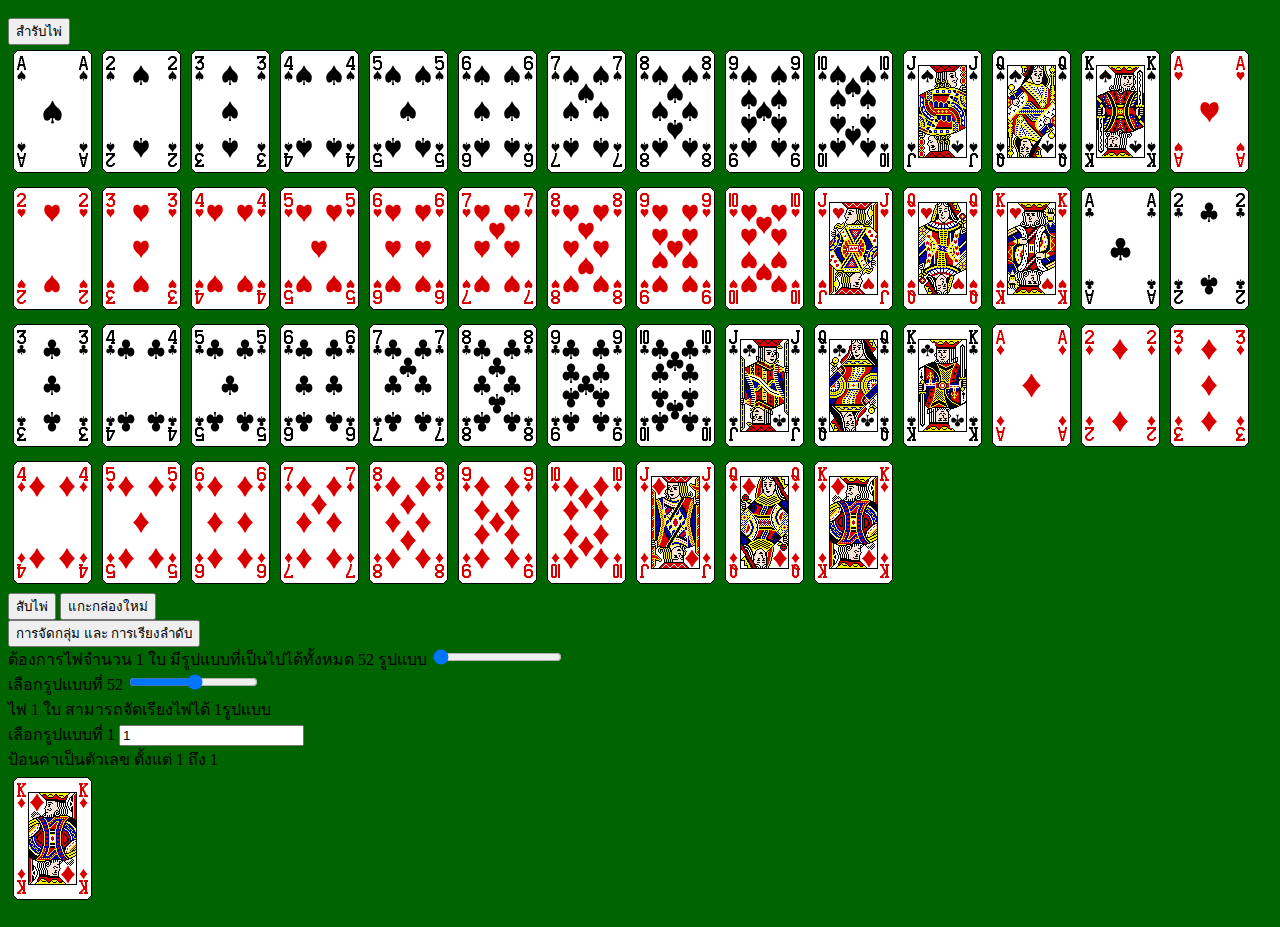
<file: card_math/index.html>
<!DOCTYPE html>
<html lang="en">
  <head>
    <meta charset="UTF-8" />
    <meta http-equiv="X-UA-Compatible" content="IE=edge" />
    <meta name="viewport" content="width=device-width, initial-scale=1.0" />
    <title>cards & Mathematics</title>
    <link
      href="https://cdn.jsdelivr.net/npm/bootstrap@5.2.2/dist/css/bootstrap.min.css"
      rel="stylesheet"
      integrity="sha384-Zenh87qX5JnK2Jl0vWa8Ck2rdkQ2Bzep5IDxbcnCeuOxjzrPF/et3URy9Bv1WTRi"
      crossorigin="anonymous"
    />
    <link rel="stylesheet" href="./css/style.css" />
  </head>
  <body>
    <div class="container">
      <div class="accordion" id="main">
        <div class="accordion-item bg-transparent border border-0">
          <div class="accordion-header">
            <button
              class="accordion-button fs-5 fw-bold"
              data-bs-toggle="collapse"
              data-bs-target="#collapseDeck"
            >
              สำรับไพ่
            </button>
          </div>
          <div
            class="accordion-collapse collapse show"
            id="collapseDeck"
            data-bs-parent="#main"
          >
            <div class="accordion-body">
              <div id="deck-area"></div>
              <div class="text-center">
                <button class="btn btn-danger" onclick="doShuffle()">
                  สับไพ่
                </button>
                <button class="btn btn-warning" onclick="doReset()">
                  แกะกล่องใหม่
                </button>
              </div>
            </div>
          </div>
        </div>
        <div class="accordion-item bg-transparent">
          <div class="accordion-header">
            <button
              class="accordion-button fs-5 fw-bold"
              data-bs-toggle="collapse"
              data-bs-target="#collapsecomb"
            >
              การจัดกลุ่ม และ การเรียงลำดับ
            </button>
          </div>
          <div
            class="accordion-collapse collapse"
            id="collapsecomb"
            data-bs-parent="#main"
          >
            <div class="accordion-body">
              <div class="row text-light">
                <div class="col-6 p-3">
                  <label for="comb_size" class="form-label">
                    ต้องการไพ่จำนวน <span id="comb_size_label"></span> ใบ
                    มีรูปแบบที่เป็นไปได้ทั้งหมด
                    <span id="amount_comb"></span> รูปแบบ
                  </label>
                  <input
                    type="range"
                    id="comb_size"
                    class="form-range"
                    min="1"
                    max="52"
                    value="1"
                    onchange="calCombination()"
                  />
                </div>
                <div class="col-6 p-3">
                  <label for="comb_id" class="form-label"
                    >เลือกรูปแบบที่ <span id="comb_id_label"></span
                  ></label>
                  <input
                    type="range"
                    id="comb_id"
                    class="form-range"
                    min="1"
                    max="1"
                    value="1"
                    onchange="selCombination()"
                  />
                </div>
              </div>
              <div class="row card mt-3 bg-transparent border border-warning">
                <div class="card-header bg-warning">
                  <div class="row card-title fw-bold">
                    <div class="col-6 p-3">
                      <label class="form-label">
                        ไพ่ <span id="perm_size_label"></span> ใบ
                        สามารถจัดเรียงไพ่ได้
                        <span id="amount_perm" class="text-break"></span>รูปแบบ
                      </label>
                    </div>
                    <div class="col-6 p-3">
                      <label for="" class="foem-label">
                        เลือกรูปแบบที่
                        <span id="perm_id_label" class="text-berak"></span>
                      </label>
                      <input
                        type="text"
                        id="perm_id"
                        class="form-control"
                        onchange="selPermutation()"
                      />
                      <div class="invalid-feedback">
                        ป้อนค่าเป็นตัวเลข ตั้งแต่ 1 ถึง
                        <span id="max_perm_id_label"></span>
                      </div>
                    </div>
                  </div>
                </div>
                <div class="card-body" id="permutation_area"></div>
              </div>
            </div>
          </div>
        </div>
      </div>
    </div>
    <!--  <div class="card mK spade"></div> -->
    <script
      src="https://cdn.jsdelivr.net/npm/bootstrap@5.2.2/dist/js/bootstrap.bundle.min.js"
      integrity="sha384-OERcA2EqjJCMA+/3y+gxIOqMEjwtxJY7qPCqsdltbNJuaOe923+mo//f6V8Qbsw3"
      crossorigin="anonymous"
    ></script>
    <script src="./js/app.js"></script>
  </body>
</html>
</file>
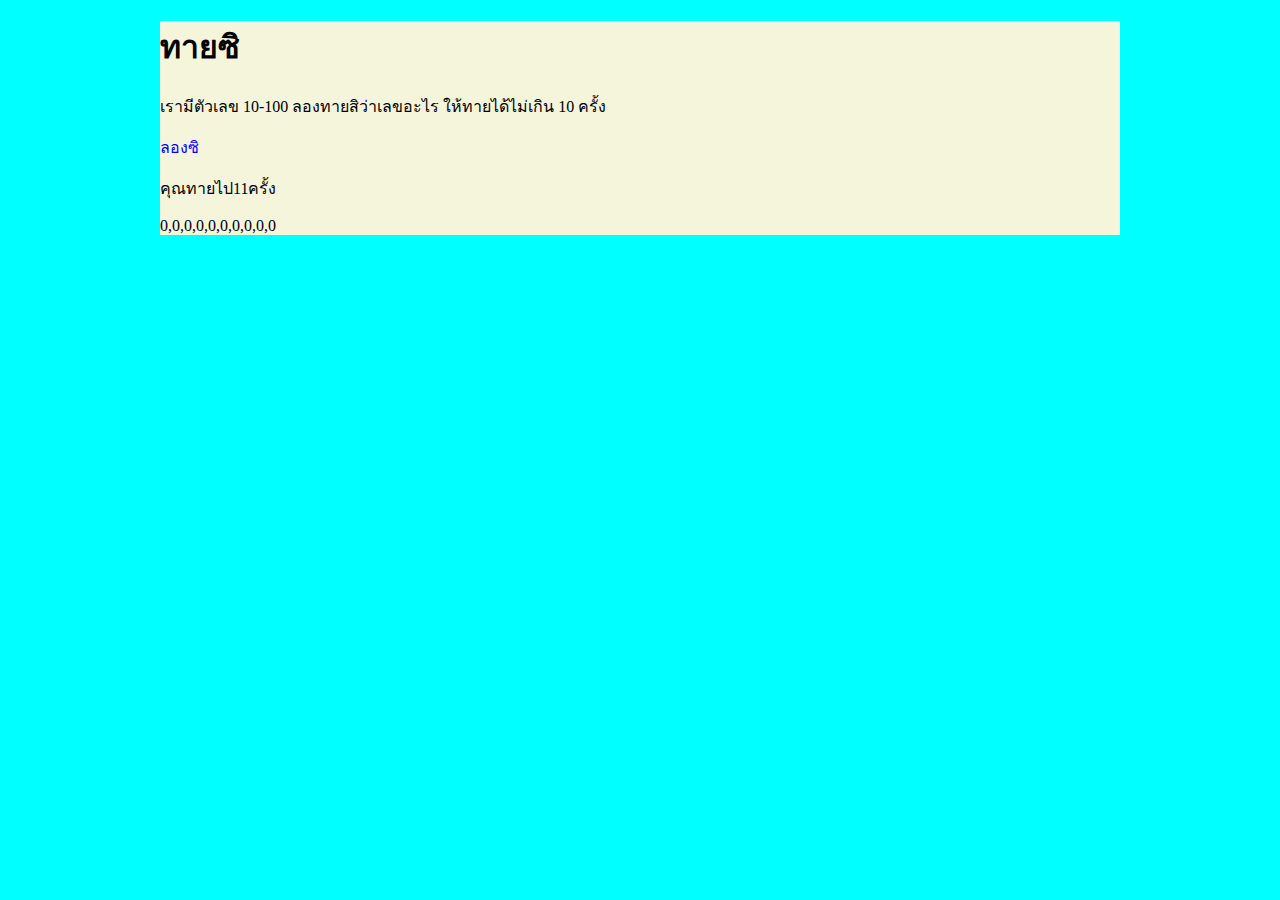
<file: GuessNumber lab2/index.html>
<!DOCTYPE html>
<html lang="en">
<head>
    <meta charset="UTF-8">
    <meta http-equiv="X-UA-Compatible" content="IE=edge">
    <meta name="viewport" content="width=device-width, initial-scale=1.0">
    <title>Guess Number</title>
    <style>
body{
    background-color: aqua;
}
div{
    background-color: beige;
    width: 960px;
    height: 100%;
    margin-left: auto;
    margin-right: auto;
}
#ABC {
    color: blue;
}
.tey {
    font-size: 1.5em;
}
    </style>
</head>
<body>
    <div>
        <h1>ทายซิ</h1>
        <p>เรามีตัวเลข 10-100 ลองทายสิว่าเลขอะไร ให้ทายได้ไม่เกิน 10 ครั้ง</p>
        <p id="ABC">ลองซิ</p>
        <p class="try">คุณทายไป 0 ครั้ง</p>
        <p class="try">[]</p>
    </div>
    <script>
        let number;
        let guesses;
        let tries;
        let Answer;

        number = Math.floor(Math.random()*100)+1;
        guesses = [];
        for(tries = 1; tries <= 10; tries = tries+1){
            Answer = +prompt('ทายมาเลย');
            guesses.push(Answer);
            if(+Answer > number) {
                alert('มากไป');
            }
            else if(+Answer < number) { 
                alert('น้อยไป');
            }  
            else{
                alert('ถูกต้องแล้วค้าบบ');
                break;
            }
         }
         document.querySelectorAll('.try')[0].innerHTML = 'คุณทายไป' + tries + 'ครั้ง';
         document.querySelectorAll('.try')[1].innerHTML = guesses;
    </script>
</body>
</html>
</file>
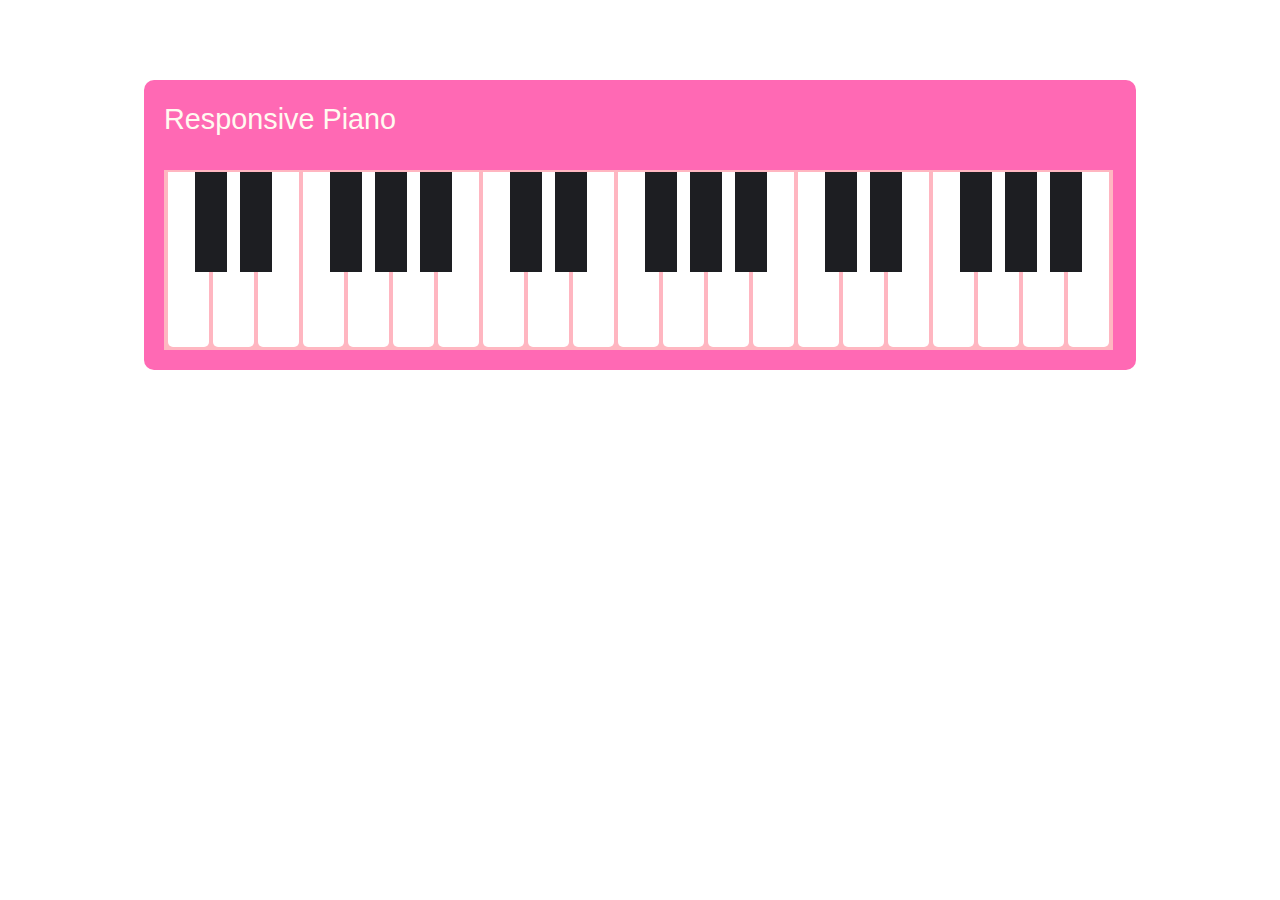
<file: Lab3 Responsive/index.html>
<!DOCTYPE html>
<html lang="en">
<head>
    <meta charset="UTF-8">
    <meta http-equiv="X-UA-Compatible" content="IE=edge">
    <meta name="viewport" content="width=device-width, initial-scale=1.0">
    <title>Responsive Piano</title>
    <link rel="stylesheet" href="./css/styles.css">
</head>
<body>
    <div id="piano">
        <div class="logo">Responsive Piano</div>
        <div class="keys">
            <!-- Small size -->
            <div class="key"></div>
            <div class="key black-key"></div>
            <div class="key black-key"></div>
            <div class="key"></div>
            <div class="key black-key"></div>
            <div class="key black-key"></div>
            <div class="key black-key"></div>
            <!-- medium size -->
            <div class="key"></div>
            <div class="key black-key"></div>
            <div class="key black-key"></div>
            <div class="key"></div>
            <div class="key black-key"></div>
            <div class="key black-key"></div>
            <div class="key black-key"></div>
            <!-- Large size -->
            <div class="key"></div>
            <div class="key black-key"></div>
            <div class="key black-key"></div>
            <div class="key"></div>
            <div class="key black-key"></div>
            <div class="key black-key"></div>
            <div class="key black-key"></div>
        </div>
    </div>
</body>
</html>
</file>
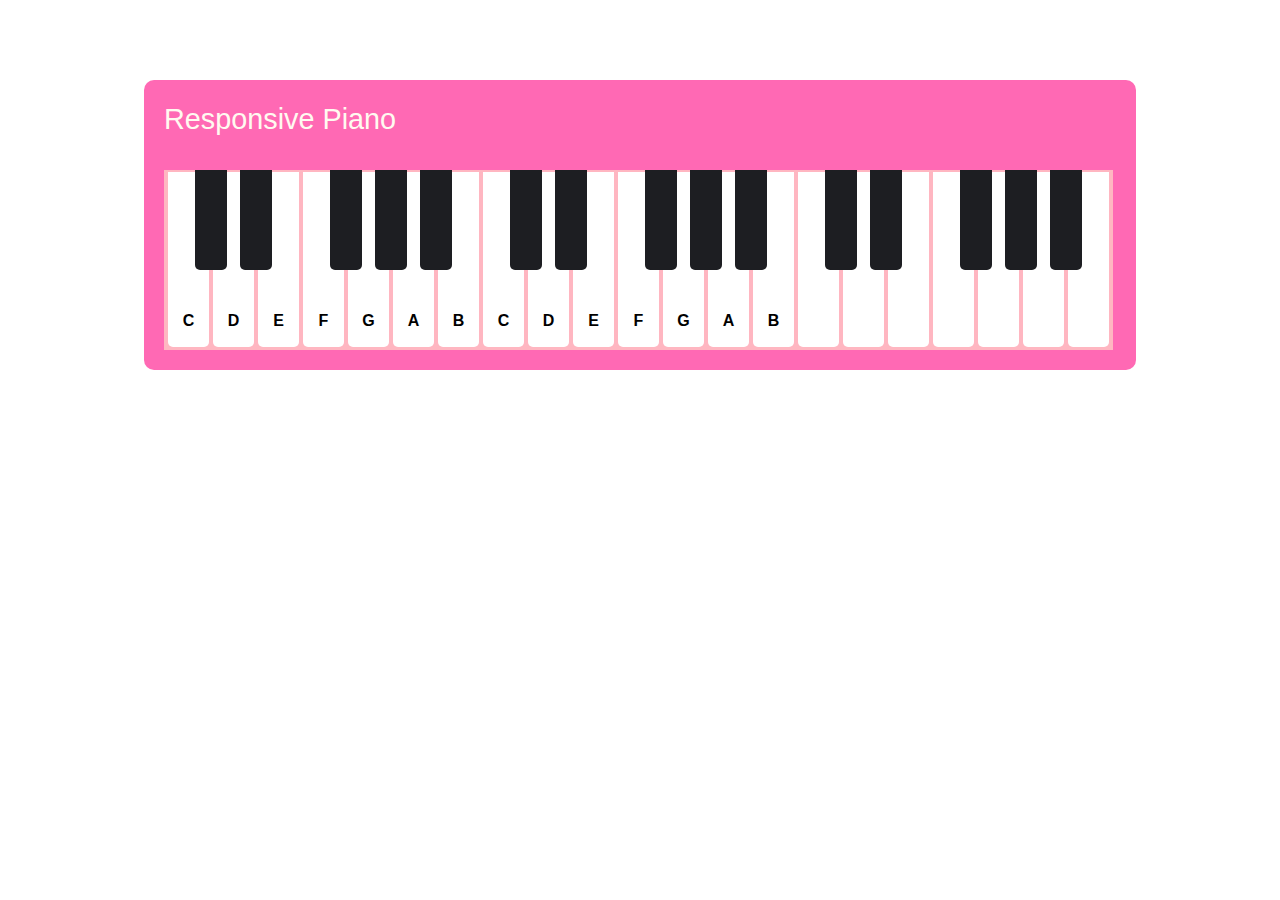
<file: Lab4 Event/index.html>
<!DOCTYPE html>
<html lang="en">
<head>
    <meta charset="UTF-8">
    <meta http-equiv="X-UA-Compatible" content="IE=edge">
    <meta name="viewport" content="width=device-width, initial-scale=1.0">
    <title>Responsive Piano</title>
    <link rel="stylesheet" href="./css/styles.css">
    <script src="./js/audiosynth.js"></script>
</head>
<body>
    <div id="piano">
        <div class="logo">Responsive Piano</div>
        <div class="keys">
            <!-- Small size -->
        <div class="octave" data-octave="3">
            <div class="key white" data-note="C" data-kb="a">C</div>
            <div class="key black" data-note="C#" data-kb="w"></div>
            <div class="key white" data-note="D" data-kb="s">D</div>
            <div class="key black" data-note="D#" data-kb="e"></div>
            <div class="key white" data-note="E" data-kb="d">E</div>
            <div class="key white" data-note="F" data-kb="f">F</div>
            <div class="key black" data-note="F#" data-kb="t"></div>
            <div class="key white" data-note="G" data-kb="g">G</div>
            <div class="key black" data-note="G#" data-kb="y"></div>
            <div class="key white" data-note="A" data-kb="h">A</div>
            <div class="key black" data-note="A#" data-kb="u"></div>
            <div class="key white" data-note="B" data-kb="j">B</div>
        </div>
            <!-- medium size -->
            <div class="octave" data-octave="3">
                <div class="key white" data-note="C">C</div>
                <div class="key black" data-note="C#"></div>
                <div class="key white" data-note="D">D</div>
                <div class="key black" data-note="D#"></div>
                <div class="key white" data-note="E">E</div>
                <div class="key white" data-note="F">F</div>
                <div class="key black" data-note="F#"></div>
                <div class="key white" data-note="G">G</div>
                <div class="key black" data-note="G#"></div>
                <div class="key white" data-note="A">A</div>
                <div class="key black" data-note="A#"></div>
                <div class="key white" data-note="B">B</div>
            </div>
            <!-- Large size -->
            <div class="octave" data-octave="3">
                <div class="key white" data-note="C"></div>
                <div class="key black" data-note="C#"></div>
                <div class="key white" data-note="D"></div>
                <div class="key black" data-note="D#"></div>
                <div class="key white" data-note="E"></div>
                <div class="key white" data-note="F"></div>
                <div class="key black" data-note="F#"></div>
                <div class="key white" data-note="G"></div>
                <div class="key black" data-note="G#"></div>
                <div class="key white" data-note="A"></div>
                <div class="key black" data-note="A#"></div>
                <div class="key white" data-note="B"></div>
            </div>
        </div>    
    </div>
    <script>
      let piano = Synth.createInstrument('piano');
      let keys = document.querySelectorAll('.key');

      for (let key of keys) {
        key.addEventListener('mousedown',function() {
          let note =   this.dataset.note;
          let octave = this.parentElement.dataset.octave;

          piano.play(note,octave,2);
        });
      }

      document.addEventListener('keydown', function(event){
        let kb = event.key;
        let key = document.querySelector(`.key[data-kb="${kb}"]`);
            //'.key[data-kb="' + kb + '"]')
            if (key) {
                key.classList.add('pressed');
          let note =   key.dataset.note;
          let octave = key.parentElement.dataset.octave;

          piano.play(note,octave,2);
          setTimeout(function(){
            let key = document.querySelector(`.key[data-kb="${kb}"]`);
            key.classList.remove('pressed');
          }, 200);
        }
      });
    </script>
</body>
</html>
</file>
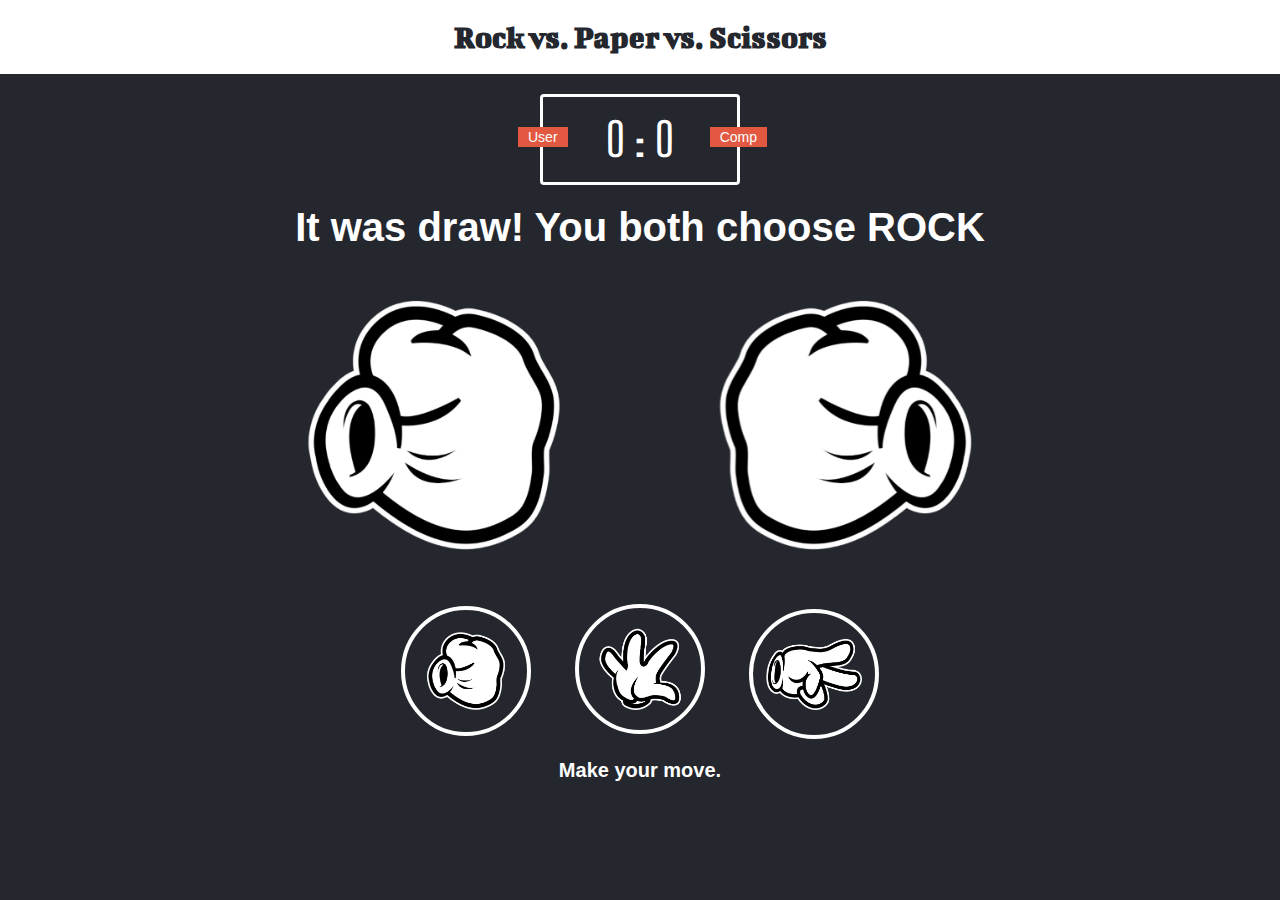
<file: Lab5-rps/index.html>
<!DOCTYPE html>
<html lang="en">
<head>
    <meta charset="UTF-8">
    <meta http-equiv="X-UA-Compatible" content="IE=edge">
    <meta name="viewport" content="width=device-width, initial-scale=1.0">
    <title>Rock-Paper-Scissors</title>
    <link rel="stylesheet" href="css/style.css">
</head>
<body>
    <header>
        <h1>Rock vs. Paper vs. Scissors</h1>
    </header>
    <div class="score-board">
        <div class="badge" id="user-label">User</div>
        <div class="badge" id="comp-label">Comp</div>
        <span id="user-score">0</span>
        :
        <span id="comp-score">0</span>
    </div>
    <div id="result">
        It was draw! You both choose ROCK
    </div>
    <div id="stage">
        <img src="images/rock.png" alt="" id="user-choice">
        <img src="images/rock.png" alt="" id="comp-choice">
    </div>
    <div id="choices">
        <div class="choice" id="rock">
            <img src="images/rock.png" alt="">
        </div>
        <div class="choice" id="paper">
            <img src="images/paper.png" alt="">
        </div>
        <div class="choice" id="scissors">
            <img src="images/scissors.png" alt="">
        </div>
    </div>
    <p id="message">Make your move.</p>
    <script src="js/app.js"></script>
</body>
</html>
</file>
<file: card_math/css/style.css>
.deckcard {
  background-image: url("../image/deck.png");
  width: 79px;
  height: 123px;
  display: inline-block;
  margin: 5px;
}
.club {
  background-position-y: 0;
}
.diamond {
  background-position-y: -123px;
}
.heart {
  background-position-y: -246px;
}
.spade {
  background-position-y: -369px;
}
.mA {
  background-position-x: 0;
}
.m2 {
  background-position-x: -79px;
}
.m3 {
  background-position-x: -158px;
}
.m4 {
  background-position-x: -237px;
}
.m5 {
  background-position-x: -316px;
}
.m6 {
  background-position-x: -395px;
}
.m7 {
  background-position-x: -474px;
}
.m8 {
  background-position-x: -553px;
}
.m9 {
  background-position-x: -632px;
}
.m10 {
  background-position-x: -711px;
}
.mJ {
  background-position-x: -790px;
}
.mQ {
  background-position-x: -869px;
}
.mK {
  background-position-x: -948px;
}
body {
  padding: 10px 0;
  background-color: darkgreen;
}
</file>
<file: Lab3 Responsive/css/styles.css>
html {
    box-sizing: border-box;
}

* {
    box-sizing: inherit;
}

#piano {
    background-color: hotpink;
    /* background-image: url('../รูป/ตาราง.jpg'); */
    width: 992px;
    height: 290px;
    margin: 80px auto 80px auto;
    border-radius: 10px;
    padding: 90px 20px 0;
    position: relative;
}

.keys{
    background-color: lightpink;
    width: 949px;
    height: 180px;
    padding-left: 2px;
    overflow: hidden;
}

.key{
    background-color: #ffffff;
    width: 41px;
    height: 175px;
    float: left;
    margin: 2px;
    border-radius: 0 0 5px 5px;
    position: relative;
}

.key.black-key::after {
background-color: #1d1e22;
width: 32px;
height: 100px;
content: "";
position: absolute;
left: -18px;
}

.logo{
    position: absolute;
    top: 23px;
    color: floralwhite;
    font-size: 1.8em;
    font-family: 'Franklin Gothic Medium', 'Arial Narrow', Arial, sans-serif;
}

@media (max-width: 768px) {
    #piano {
        width: 358px;
    }
    .keys {
        width: 318px;
    }
}
@media (max-width: 1199px) and (min-width: 769px) {
    #piano {
        width: 675px;
    }
    .keys{
        width: 633px;
    }
}
</file>
<file: Lab4 Event/css/styles.css>
html {
    box-sizing: border-box;
}

* {
    box-sizing: inherit;
}

#piano {
    background-color: hotpink;
    /* background-image: url('../รูป/ตาราง.jpg'); */
    width: 992px;
    height: 290px;
    margin: 80px auto 80px auto;
    border-radius: 10px;
    padding: 90px 20px 0;
    position: relative;
}

.keys{
    background-color: lightpink;
    width: 949px;
    height: 180px;
    padding-left: 2px;
    overflow: hidden;
    display: flex;
}

.octave {
    display: flex;
    width: 315px;
}

.key:active, .pressed {
    transform: translateY(3px);
}

.key.white {
    background-color: #ffffff;
    width: 41px;
    height: 175px;
    /* float: left; */
    margin: 2px;
    border-radius: 0 0 5px 5px;
    position: relative;
    padding-top: 140px;
    text-align: center;
    font-weight: bold;
    font-family: 'Franklin Gothic Medium', 'Arial Narrow', Arial, sans-serif;
}

.key.black {
    position: relative;
}

.key.black:active, .pressed {
    z-index: 1000;
}

.key.black::after {
background-color: #1d1e22;
width: 32px;
height: 100px;
content: "";
position: absolute;
left: -16px;
border-radius: 0 0 5px 5px;
z-index: 999;
}

.logo{
    position: absolute;
    top: 23px;
    color: floralwhite;
    font-size: 1.8em;
    font-family: 'Franklin Gothic Medium', 'Arial Narrow', Arial, sans-serif;
}

@media (max-width: 768px) {
    #piano {
        width: 358px;
    }
    .keys {
        width: 318px;
    }
}
@media (max-width: 1199px) and (min-width: 769px) {
    #piano {
        width: 675px;
    }
    .keys{
        width: 633px;
    }
}
</file>
<file: Lab5-rps/css/style.css>
@import url('https://fonts.googleapis.com/css2?family=Big+Shoulders+Text:wght@800&family=Bigshot+One&display=swap');

*{
    box-sizing: border-box;
    margin: 0;
    padding: 0;
}

body {
    background-color: #24272e;
    color: white;
    text-align: center;
}

header {
    background-color: white;
    padding: 20px;
}

header > h1 {
    color: #24272e;
    text-align: center;
    font-family: 'Bigshot One', cursive;
}

.score-board {
    margin: 20px auto;
    border: 3px solid white;
    border-radius: 4px;
    text-align: center;
    width: 200px;
    font-family: 'Big Shoulders Text', cursive;
    font-size: 46px;
    padding: 15px 20px;
    position: relative;
}

.badge {
    background-color: #e25840;
    font-size: 14px;
    font-family: calibr,sans-serif;
    padding: 2px 10px;
}

#user-label {
    position: absolute;
    top: 30px;
    left: -25px;
}
#comp-label {
    position: absolute;
    top: 30px;
    right: -30px;
}


#result{
    font-family: calibr,sans-serif;
    font-size: 40px;
    text-align: center;
    font-weight: bold;
}

#stage {
    margin: 50px 0;
}

#stage > img {
    height: 250px;
    margin: 0 50px;
}

#comp-choice {
    transform: rotateY(180deg);
}

#choices {
    margin-top: 50px;
}

.choice {
    width: 130px;
    height: 130px;
    border: 4px solid white;
    border-radius: 50%;
    display: inline-flex;
    flex-direction: column;
    justify-content: center;
    align-items: center;
    margin: 0 20px;
    transition: all 1s ease;
}

.choice > img {
    width: 96px;
}

.choice:hover {
    cursor: pointer;
    background-color: darkcyan;
}

#message {
    font-family: calibr,sans-serif;
    font-weight: bold;
    font-size: 20px;
    margin-top: 20px;
}

@keyframes ready {
    0%, 100% {
        top: 0;
    }
    25%{
        top: -10px;
    }
    75%{
        top: 10px;
    }
}

.ready {
    position: relative;
    animation: ready 0.5s linear infinite ;
}
</file>
